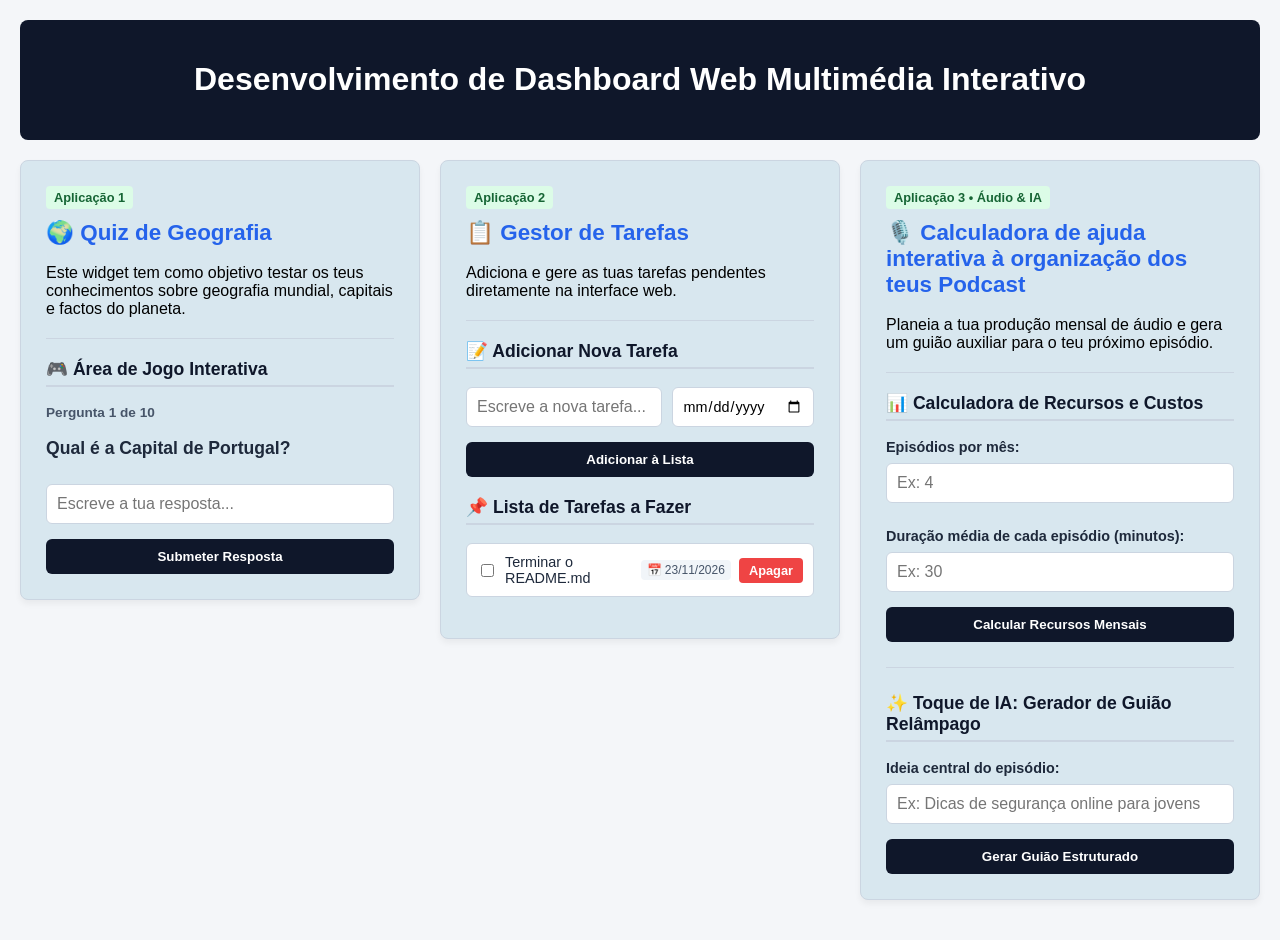
<file: index.html>
<!DOCTYPE html>
<html lang="pt-PT">

<head>
    <meta charset="UTF-8">
    <meta name="viewport" content="width=device-width, initial-scale=1.0">
    <title>Oficina Multimédia</title>

    <style>
        /* Estilo geral da página */
        body { 
            font-family: Arial, Helvetica, sans-serif; 
            background-color: #f4f6f9; 
            margin: 0; 
            padding: 20px; 
        }
        
        /* Cabeçalho da página */
        header { 
            text-align: center; 
            padding: 20px; 
            background-color: #0f172a; 
            color: white; 
            border-radius: 8px;
            max-width: 1400px;
            margin: 0 auto;
        }
        
        /* Grelha responsiva para colocar os cartões lado a lado */
        .dashboard-container { 
            display: grid;
            grid-template-columns: repeat(auto-fit, minmax(360px, 1fr));
            gap: 20px;
            max-width: 1400px;
            margin: 20px auto;
            align-items: start;
        }
        
        /* Cartão principal de cada aplicação */
        .widget-card { 
            width: 100%; 
            background: rgb(216, 231, 239); 
            padding: 25px; 
            border-radius: 8px; 
            border: 1px solid #cbd5e1; 
            box-shadow: 0 4px 6px rgba(0,0,0,0.05);
            box-sizing: border-box;
        }
        
        .widget-card h2 { 
            color: #2563eb; 
            margin-top: 0; 
            font-size: 1.4em; 
        }

        .widget-card h3 { 
            color: #0f172a; 
            font-size: 1.1em; 
            border-bottom: 2px solid #cbd5e1; 
            padding-bottom: 5px; 
            margin-top: 20px; 
        }
        
        .status-badge { 
            background: #dcfce7; 
            color: #166534; 
            padding: 4px 8px; 
            border-radius: 4px; 
            font-size: 0.8em; 
            display: inline-block; 
            margin-bottom: 10px; 
            font-weight: bold; 
        }

        input[type="number"], input[type="text"] {
            width: 100%;
            padding: 10px;
            margin-top: 8px;
            margin-bottom: 15px;
            border: 1px solid #cbd5e1;
            border-radius: 6px;
            background-color: #ffffff;
            font-size: 1em;
            box-sizing: border-box;
        }

        button {
            width: 100%;
            padding: 10px;
            background-color: #0f172a;
            color: white;
            border: none;
            border-radius: 6px;
            font-weight: bold;
            cursor: pointer;
            transition: background-color 0.2s;
        }

        button:hover {
            background-color: #1e293b;
        } 
        
        /* Adiciona aqui: */
        button:active {
            background-color: #ef4444 !important;
        }

        .hidden { display: none; }
        .text-center { text-align: center; }

        .feedback-certo { 
            color: #166534; 
            font-weight: bold; 
            margin-top: 15px; 
        }

        .feedback-errado { 
            color: #991b1b; 
            font-weight: bold; 
            margin-top: 15px; 
        }
                    
        .input-group {
            display: flex;
            gap: 10px;
            margin-top: 10px;
            margin-bottom: 15px;
        }

        .input-group input[type="text"] {
            margin: 0;
            flex: 2;
        }

        input[type="date"] {
            flex: 1;
            padding: 10px;
            border: 1px solid #cbd5e1;
            border-radius: 6px;
            background-color: #ffffff;
            font-size: 0.9em;
            font-family: inherit;
            box-sizing: border-box;
        }
        
        .mensagem-parabens {
            background-color: #dcfce7;
            color: #166534;
            border: 1px solid #86efac;
            padding: 12px;
            border-radius: 6px;
            margin-top: 15px;
            text-align: center;
            font-weight: bold;
            display: none;
        }

        #lista-tarefas {
            list-style-type: none;
            padding: 0;
            margin-top: 15px;
        }

        #lista-tarefas li {
            background: #ffffff;
            padding: 10px;
            margin-bottom: 8px;
            border-radius: 6px;
            border: 1px solid #cbd5e1;
            display: flex;
            align-items: center;
            justify-content: space-between;
            gap: 8px;
        }

        #lista-tarefas li.concluida .tarefa-texto {
            text-decoration: line-through;
            color: #64748b;
        }

        .tarefa-data {
            font-size: 0.75em;
            color: #475569;
            background-color: #f1f5f9;
            padding: 3px 6px;
            border-radius: 4px;
            white-space: nowrap;
        }

        .btn-apagar {
            background-color: #ef4444;
            color: white;
            border: none;
            padding: 5px 10px;
            border-radius: 4px;
            cursor: pointer;
            font-size: 0.8em;
            width: auto;
        }

        .btn-apagar:hover {
            background-color: #dc2626;
        }

        label {
            display: block;
            font-weight: bold;
            color: #1e293b;
            margin-top: 10px;
            font-size: 0.9em;
        }

        .resultados-grid {
            display: grid;
            grid-template-columns: repeat(3, 1fr);
            gap: 8px;
            margin-top: 15px;
        }

        .resultado-box {
            background: #ffffff;
            padding: 10px;
            border-radius: 6px;
            border: 1px solid #cbd5e1;
            text-align: center;
        }

        .resultado-valor {
            font-size: 1.1em;
            font-weight: bold;
            color: #2563eb;
            margin-top: 5px;
        }

        .guiao-box {
            background-color: #ffffff;
            padding: 15px;
            border-radius: 6px;
            border-left: 4px solid #2563eb;
            margin-top: 15px;
            display: none;
            line-height: 1.5;
            color: #1e293b;
        }
    </style>
</head>

<body>
    <!-- Cabeçalho Principal da Página -->
    <header>
        <h1>Desenvolvimento de Dashboard Web Multimédia Interativo</h1>
    </header>

    <!-- Contentor com os 3 cartões lado a lado -->
    <main class="dashboard-container">
        
        <!-- CARTÃO 1: QUIZ DE GEOGRAFIA -->
        <article class="widget-card"> 
            <span class="status-badge">Aplicação 1</span>
            <h2>🌍 Quiz de Geografia</h2>
            <p>Este widget tem como objetivo testar os teus conhecimentos sobre geografia mundial, capitais e factos do planeta.</p>
            
            <hr style="border: 0; border-top: 1px solid #cbd5e1; margin: 20px 0;">

            <h3>🎮 Área de Jogo Interativa</h3>

            <div id="quiz-container" style="margin-top: 15px;">
                <div id="pergunta-numero" style="font-size: 0.85em; color: #475569; margin-bottom: 5px; font-weight: bold;"></div>
                <p id="pergunta-texto" style="font-weight: bold; color: #1e293b; font-size: 1.1em;"></p>
                
                <input type="text" id="resposta-input" placeholder="Escreve a tua resposta...">
                <button onclick="verificarResposta()">Submeter Resposta</button>
                
                <div id="feedback" class="text-center"></div>
            </div>

            <div id="resultado-container" class="hidden text-center" style="margin-top: 15px;">
                <h3 style="color: #166534; border: none;">🎉 Jogo Terminado!</h3>
                <p id="pontuacao-texto" style="font-weight: bold; color: #1e293b; font-size: 1.1em;"></p>
                <p id="percentagem-texto" style="color: #475569;"></p>
                <button onclick="reiniciarJogo()" style="margin-top: 15px;">Jogar Novamente</button>
            </div>
        </article>

        <!-- CARTÃO 2: GESTOR DE TAREFAS -->
        <article class="widget-card"> 
            <span class="status-badge">Aplicação 2</span>
            <h2>📋 Gestor de Tarefas</h2>
            <p>Adiciona e gere as tuas tarefas pendentes diretamente na interface web.</p>
            
            <hr style="border: 0; border-top: 1px solid #cbd5e1; margin: 20px 0;">

            <h3>📝 Adicionar Nova Tarefa</h3>
            <div class="input-group">
                <input type="text" id="tarefa-input" placeholder="Escreve a nova tarefa...">
                <input type="date" id="data-input">
            </div>
            <button onclick="adicionarTarefa()">Adicionar à Lista</button>

            <div id="mensagem-feedback" class="mensagem-parabens"></div>

            <h3>📌 Lista de Tarefas a Fazer</h3>
            <ul id="lista-tarefas"></ul>
        </article>

        <!-- CARTÃO 3: CALCULADOR DE PODCAST & IA -->
        <article class="widget-card"> 
            <span class="status-badge">Aplicação 3 • Áudio & IA</span>
            <h2>🎙️ Calculadora de ajuda interativa à organização dos teus Podcast</h2>
            <p>Planeia a tua produção mensal de áudio e gera um guião auxiliar para o teu próximo episódio.</p>
            
            <hr style="border: 0; border-top: 1px solid #cbd5e1; margin: 20px 0;">

            <h3>📊 Calculadora de Recursos e Custos</h3>
            
            <label for="episodios">Episódios por mês:</label>
            <input type="number" id="episodios" placeholder="Ex: 4" min="1">

            <label for="duracao">Duração média de cada episódio (minutos):</label>
            <input type="number" id="duracao" placeholder="Ex: 30" min="1">

            <button onclick="calcularPodcast()">Calcular Recursos Mensais</button>

            <div id="resultados-area" class="resultados-grid" style="display: none;">
                <div class="resultado-box">
                    <span style="font-size: 0.8em; color: #475569;">💾 Armazenamento</span>
                    <div id="res-espaco" class="resultado-valor">0 MB</div>
                </div>
                <div class="resultado-box">
                    <span style="font-size: 0.8em; color: #475569;">✂️ Tempo de Edição</span>
                    <div id="res-edicao" class="resultado-valor">0 h</div>
                </div>
                <div class="resultado-box">
                    <span style="font-size: 0.8em; color: #475569;">💶 Custo Estimado</span>
                    <div id="res-custo" class="resultado-valor">0 €</div>
                </div>
            </div>

            <hr style="border: 0; border-top: 1px solid #cbd5e1; margin: 25px 0;">

            <h3>✨ Toque de IA: Gerador de Guião Relâmpago</h3>
            <label for="tema-podcast">Ideia central do episódio:</label>
            <input type="text" id="tema-podcast" placeholder="Ex: Dicas de segurança online para jovens">
            
            <button onclick="gerarGuiaoIA()">Gerar Guião Estruturado</button>

            <div id="guiao-resultado" class="guiao-box"></div>
        </article>

    </main>

    <!-- Script em JavaScript responsável pela lógica das aplicações -->
    <script>
        // --- 1. LÓGICA DO QUIZ DE GEOGRAFIA ---
        // Lista de Perguntas e Respostas com a correção
        const perguntas = [
            { texto: "Qual é a Capital de Portugal?", respostaCorreta: "lisboa", correcao: "Lisboa" },
            { texto: "Quantos oceanos existem no planeta?", respostaCorreta: "5", correcao: "5" },
            { texto: "Qual a capital da Holanda?", respostaCorreta: "amesterdão", correcao: "Amesterdão" },
            { texto: "Qual a capital da Grécia?", respostaCorreta: "atenas", correcao: "Atenas" },
            { texto: "Qual é o país de capital Berna?", respostaCorreta: "suíça", correcao: "Suíça" },
            { texto: "Qual é o maior continente do mundo em área?", respostaCorreta: "ásia", correcao: "Ásia" },
            { texto: "Qual é o rio mais longo do mundo?", respostaCorreta: "rio nilo", correcao: "Rio Nilo" },
            { texto: "Qual é o ponto mais alto do planeta Terra?", respostaCorreta: "monte everest", correcao: "Monte Everest" },
            { texto: "Qual o menor país do mundo em extensão territorial?", respostaCorreta: "vaticano", correcao: "Vaticano" },
            { texto: "Qual é a linha imaginária que divide a Terra em Hemisfério Norte e Hemisfério Sul?", respostaCorreta: "linha do equador", correcao: "Linha do Equador" }
        ];

        // Variáveis para controlar o jogo
        let indiceAtual = 0;  // Guarda o número da pergunta atual
        let score = 0;  // Conta o número de respostas corretas

        // Seleciona os Elementos do HTML
        const perguntaTexto = document.getElementById("pergunta-texto");
        const perguntaNumero = document.getElementById("pergunta-numero");
        const respostaInput = document.getElementById("resposta-input");
        const feedback = document.getElementById("feedback");
        const quizContainer = document.getElementById("quiz-container");
        const resultadoContainer = document.getElementById("resultado-container");
        const pontuacaoTexto = document.getElementById("pontuacao-texto");
        const percentagemTexto = document.getElementById("percentagem-texto");

        // Função para carregar a pergunta atual
        function carregarPergunta() {
            // Verifica se ainda há perguntas para responder
            if (indiceAtual < perguntas.length) {
                perguntaNumero.textContent = `Pergunta ${indiceAtual + 1} de ${perguntas.length}`;
                perguntaTexto.textContent = perguntas[indiceAtual].texto;
                respostaInput.value = "";  // Limpa o campo de resposta
                feedback.textContent = "";  // Limpa os feedback
            } else {
                mostrarResultados();  // Quando acaba o quiz mostra o resultado final
            }
        }

        // Função para verificar a resposta do utilizador
        function verificarResposta() {
            // Obtém a resposta do utilizador e converte para minúsculas e retira os espaços em branco
            const respostaUtilizador = respostaInput.value.trim().toLowerCase();
            const atual = perguntas[indiceAtual];

            // Verifica se a resposta do utilizador está correta
            if (respostaUtilizador === atual.respostaCorreta) {
                score++;  // Aumenta a pontuação
                feedback.textContent = "✅ Certo!";
                feedback.className = "text-center feedback-certo";
            } else {
                feedback.textContent = `❌ Resposta Errada, era: ${atual.correcao}`;
                feedback.className = "text-center feedback-errado";
            }

            indiceAtual++;  // Avança para a próxima pergunta
            setTimeout(carregarPergunta, 2500);  // Espera este tempo até passar para a próxima questão
        }

        // Função para mostrar os resultados finais
        function mostrarResultados() {
            quizContainer.classList.add("hidden");  // Esconde o quiz
            resultadoContainer.classList.remove("hidden");  // Mostra o ecrã de resultados
            pontuacaoTexto.textContent = `Obtiveste ${score} Resposta(s) Certa(s) em ${perguntas.length}.`;
            
            // Calcula a percentagem de respostas corretas
            const percentagem = (score / perguntas.length) * 100;
            percentagemTexto.textContent = `A tua percentagem é de ${percentagem}%`;
        }

        // Função para reiniciar o jogo
        function reiniciarJogo() {
            indiceAtual = 0;
            score = 0;
            resultadoContainer.classList.add("hidden");
            quizContainer.classList.remove("hidden");
            carregarPergunta();
        }

        // Inicia o quiz carregando a primeira pergunta
        carregarPergunta();


        // --- 2. LÓGICA DO GESTOR DE TAREFAS ---
        // Lista inicial de tarefas
        let tarefas = [
            { texto: "Terminar o README.md", data: "2026-11-23", concluida: false }
        ];

        // Seleciona os Elementos do HTML
        const inputTarefa = document.getElementById("tarefa-input");
        const inputData = document.getElementById("data-input");
        const listaTarefas = document.getElementById("lista-tarefas");
        const mensagemFeedback = document.getElementById("mensagem-feedback");

        // Formata a data de AAAA-MM-DD para DD/MM/AAAA
        function formatarData(dataStr) {
            if (!dataStr) return "Sem data";
            const partes = dataStr.split("-");
            return `${partes[2]}/${partes[1]}/${partes[0]}`;
        }

        // Insere as tarefas na lista
        function renderizarTarefas() {
            listaTarefas.innerHTML = "";  // Limpa a lista antes de voltar a formatar
            
            tarefas.forEach((tarefa, index) => {
                const li = document.createElement("li");
                if (tarefa.concluida) {
                    li.classList.add("concluida"); // Riscar a tarefa se estiver concluída
                }

                // Formata o conteúdo da tarefa
                li.innerHTML = `
                    <label style="display: flex; align-items: center; gap: 8px; cursor: pointer; flex: 1; margin: 0; font-weight: normal;">
                        <input type="checkbox" ${tarefa.concluida ? "checked" : ""} onclick="alternarConcluida(${index})">
                        <span class="tarefa-texto">${tarefa.texto}</span>
                    </label>
                    <span class="tarefa-data">📅 ${formatarData(tarefa.data)}</span>
                    <button class="btn-apagar" onclick="apagarTarefa(${index})">Apagar</button>
                `;
                
                listaTarefas.appendChild(li);
            });
        }

        // Função para adicionar uma nova tarefa
        function adicionarTarefa() {
            const texto = inputTarefa.value.trim();
            const data = inputData.value;
            
            if (texto !== "") {
                tarefas.push({ texto: texto, data: data, concluida: false });
                inputTarefa.value = "";  // Limpa o input da tarefa
                inputData.value = "";  // Limpa o input da data
                renderizarTarefas();  // Atualiza a lista de tarefas
            }
        }

        // Função para concluir uma tarefa
        function alternarConcluida(index) {
            tarefas[index].concluida = !tarefas[index].concluida;
            renderizarTarefas();
        }

        function apagarTarefa(index) {
            const tarefaRemovida = tarefas[index];
            
            // Verifica se a tarefa estava marcada como concluída antes de apagar
            if (tarefaRemovida.concluida) {
                mostrarParabens(tarefaRemovida.texto);
            }

            tarefas.splice(index, 1);  // Remove a tarefa da lista
            renderizarTarefas();
        }

        // Função para mostrar mensagem de parabéns
        function mostrarParabens(nomeTarefa) {
            mensagemFeedback.textContent = `🎉 Parabéns! Concluíste a tarefa "${nomeTarefa}"!`;
            mensagemFeedback.style.display = "block";
            
            // Esconde a mensagem automaticamente após 4 segundos
            setTimeout(() => {
                mensagemFeedback.style.display = "none";
            }, 4000);
        }

        // Carregar a lista inicial ao abrir a página
        renderizarTarefas();


        // --- 3. LÓGICA DO PODCAST & IA ---
        // Função de Cálculo (Equivalente à lógica matemática em Python)
        function calcularPodcast() {
            const episodios = parseInt(document.getElementById("episodios").value) || 0;  // Guarda os valores dos inputs
            const duracao = parseInt(document.getElementById("duracao").value) || 0;

            if (episodios <= 0 || duracao <= 0) {
                alert("Por favor, insere valores válidos superiores a zero.");  // Valida os inputs        
                return;
            }

            const minutosTotais = episodios * duracao;  // Calcula o total de minutos

            // Estimativas padrão de produção áudio:
            // - Áudio MP3 alta qualidade (192 kbps) ocupa = 1.44 MB por minuto
            // - Edição de áudio demora em média 2.5x o tempo bruto gravado
            // - Custo estimado (alojamento + horas técnicas) = 15€ por episódio + 0.50€/min
            const espacoMB = (minutosTotais * 1.44).toFixed(1);  // Calcula o espaço necessário em MB
            const horasEdicao = ((minutosTotais * 2.5) / 60).toFixed(1);  // Calcula o tempo de edição em horas
            const custoTotal = (episodios * 15 + minutosTotais * 0.50).toFixed(2);  // Calcula o custo total

            // Converte os valores para HTML
            document.getElementById("res-espaco").textContent = `${espacoMB} MB`; 
            document.getElementById("res-edicao").textContent = `${horasEdicao} h`;
            document.getElementById("res-custo").textContent = `${custoTotal} €`;
            
            // Exibe os resultados
            document.getElementById("resultados-area").style.display = "grid";
        }

        // Função do Toque de IA (Gera o guião estruturado com base no tema)
        function gerarGuiaoIA() {
            const tema = document.getElementById("tema-podcast").value.trim();  // Analisa o valor do input
            const caixaGuiao = document.getElementById("guiao-resultado");

            if (!tema) {
                alert("Escreve primeiro uma ideia central para o episódio!");  // Valida o input
                return;
            }

            // Gera o guião estruturado em HTML
            caixaGuiao.innerHTML = `
                <h4 style="margin-top: 0; color: #0f172a;">📄 Guião Relâmpago: "${tema}"</h4>
                <p><strong>1. Introdução Cativante (0:00 - 1:30):</strong><br>
                "Olá a todos e bem-vindos a mais um episódio! Já alguma vez pararam para pensar no impacto real de <em>${tema}</em> no nosso dia a dia? Hoje vamos desmistificar tudo o que precisas de saber."</p>
                
                <p><strong>2. Tópicos Principais:</strong></p>
                <ul style="margin-top: 5px; padding-left: 20px; list-style-type: disc;">
                    <li style="background: none; border: none; padding: 2px 0; display: list-item;"><strong>Tópico 1 - O Cenário Atual:</strong> Porque é que <em>${tema}</em> é um assunto urgente neste momento.</li>
                    <li style="background: none; border: none; padding: 2px 0; display: list-item;"><strong>Tópico 2 - Erros Comuns:</strong> Os 3 maiores mitos ou falhas que a maioria das pessoas comete nesta área.</li>
                    <li style="background: none; border: none; padding: 2px 0; display: list-item;"><strong>Tópico 3 - Dicas Práticas:</strong> Passos simples que podes aplicar hoje mesmo para melhorar os teus resultados.</li>
                </ul>

                <p style="margin-bottom: 0;"><strong>3. Chamada para Ação Final (CTA):</strong><br>
                "Se este episódio te ajudou a perceber melhor <em>${tema}</em>, subscreve o podcast, partilha com um amigo e deixa nos comentários qual o tema que queres ouvir na próxima semana!"</p>
            `;

            // Exibe o guião gerado
            caixaGuiao.style.display = "block";
        }
    </script>
</body>

</html>
</file>
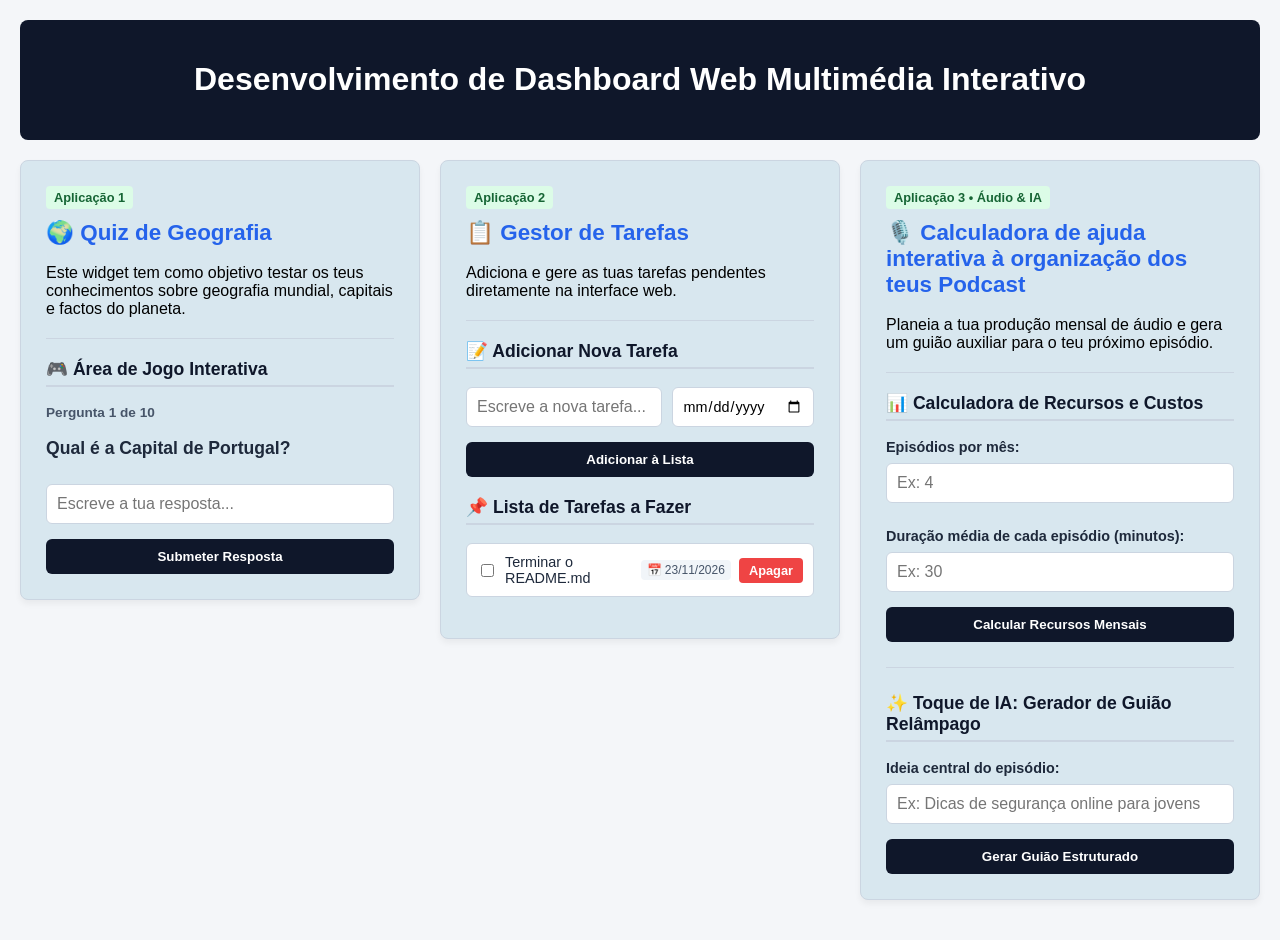
<file: Programa otimizado com ia.html>
<!DOCTYPE html>
<html lang="pt-PT">

<head>
    <meta charset="UTF-8">
    <meta name="viewport" content="width=device-width, initial-scale=1.0">
    <title>Oficina Multimédia</title>

    <style>
        /* Estilo geral da página */
        body { 
            font-family: Arial, Helvetica, sans-serif; 
            background-color: #f4f6f9; 
            margin: 0; 
            padding: 20px; 
        }
        
        /* Cabeçalho da página */
        header { 
            text-align: center; 
            padding: 20px; 
            background-color: #0f172a; 
            color: white; 
            border-radius: 8px;
            max-width: 1400px;
            margin: 0 auto;
        }
        
        /* Grelha responsiva para colocar os cartões lado a lado */
        .dashboard-container { 
            display: grid;
            grid-template-columns: repeat(auto-fit, minmax(360px, 1fr));
            gap: 20px;
            max-width: 1400px;
            margin: 20px auto;
            align-items: start;
        }
        
        /* Cartão principal de cada aplicação */
        .widget-card { 
            width: 100%; 
            background: rgb(216, 231, 239); 
            padding: 25px; 
            border-radius: 8px; 
            border: 1px solid #cbd5e1; 
            box-shadow: 0 4px 6px rgba(0,0,0,0.05);
            box-sizing: border-box;
        }
        
        .widget-card h2 { 
            color: #2563eb; 
            margin-top: 0; 
            font-size: 1.4em; 
        }

        .widget-card h3 { 
            color: #0f172a; 
            font-size: 1.1em; 
            border-bottom: 2px solid #cbd5e1; 
            padding-bottom: 5px; 
            margin-top: 20px; 
        }
        
        .status-badge { 
            background: #dcfce7; 
            color: #166534; 
            padding: 4px 8px; 
            border-radius: 4px; 
            font-size: 0.8em; 
            display: inline-block; 
            margin-bottom: 10px; 
            font-weight: bold; 
        }

        input[type="number"], input[type="text"] {
            width: 100%;
            padding: 10px;
            margin-top: 8px;
            margin-bottom: 15px;
            border: 1px solid #cbd5e1;
            border-radius: 6px;
            background-color: #ffffff;
            font-size: 1em;
            box-sizing: border-box;
        }

        button {
            width: 100%;
            padding: 10px;
            background-color: #0f172a;
            color: white;
            border: none;
            border-radius: 6px;
            font-weight: bold;
            cursor: pointer;
            transition: background-color 0.2s;
        }

        button:hover {
            background-color: #1e293b;
        } 
        
        /* Adiciona aqui: */
        button:active {
            background-color: #ef4444 !important;
        }

        .hidden { display: none; }
        .text-center { text-align: center; }

        .feedback-certo { 
            color: #166534; 
            font-weight: bold; 
            margin-top: 15px; 
        }

        .feedback-errado { 
            color: #991b1b; 
            font-weight: bold; 
            margin-top: 15px; 
        }
                    
        .input-group {
            display: flex;
            gap: 10px;
            margin-top: 10px;
            margin-bottom: 15px;
        }

        .input-group input[type="text"] {
            margin: 0;
            flex: 2;
        }

        input[type="date"] {
            flex: 1;
            padding: 10px;
            border: 1px solid #cbd5e1;
            border-radius: 6px;
            background-color: #ffffff;
            font-size: 0.9em;
            font-family: inherit;
            box-sizing: border-box;
        }
        
        .mensagem-parabens {
            background-color: #dcfce7;
            color: #166534;
            border: 1px solid #86efac;
            padding: 12px;
            border-radius: 6px;
            margin-top: 15px;
            text-align: center;
            font-weight: bold;
            display: none;
        }

        #lista-tarefas {
            list-style-type: none;
            padding: 0;
            margin-top: 15px;
        }

        #lista-tarefas li {
            background: #ffffff;
            padding: 10px;
            margin-bottom: 8px;
            border-radius: 6px;
            border: 1px solid #cbd5e1;
            display: flex;
            align-items: center;
            justify-content: space-between;
            gap: 8px;
        }

        #lista-tarefas li.concluida .tarefa-texto {
            text-decoration: line-through;
            color: #64748b;
        }

        .tarefa-data {
            font-size: 0.75em;
            color: #475569;
            background-color: #f1f5f9;
            padding: 3px 6px;
            border-radius: 4px;
            white-space: nowrap;
        }

        .btn-apagar {
            background-color: #ef4444;
            color: white;
            border: none;
            padding: 5px 10px;
            border-radius: 4px;
            cursor: pointer;
            font-size: 0.8em;
            width: auto;
        }

        .btn-apagar:hover {
            background-color: #dc2626;
        }

        label {
            display: block;
            font-weight: bold;
            color: #1e293b;
            margin-top: 10px;
            font-size: 0.9em;
        }

        .resultados-grid {
            display: grid;
            grid-template-columns: repeat(3, 1fr);
            gap: 8px;
            margin-top: 15px;
        }

        .resultado-box {
            background: #ffffff;
            padding: 10px;
            border-radius: 6px;
            border: 1px solid #cbd5e1;
            text-align: center;
        }

        .resultado-valor {
            font-size: 1.1em;
            font-weight: bold;
            color: #2563eb;
            margin-top: 5px;
        }

        .guiao-box {
            background-color: #ffffff;
            padding: 15px;
            border-radius: 6px;
            border-left: 4px solid #2563eb;
            margin-top: 15px;
            display: none;
            line-height: 1.5;
            color: #1e293b;
        }
    </style>
</head>

<body>
    <!-- Cabeçalho Principal da Página -->
    <header>
        <h1>Desenvolvimento de Dashboard Web Multimédia Interativo</h1>
    </header>

    <!-- Contentor com os 3 cartões lado a lado -->
    <main class="dashboard-container">
        
        <!-- CARTÃO 1: QUIZ DE GEOGRAFIA -->
        <article class="widget-card"> 
            <span class="status-badge">Aplicação 1</span>
            <h2>🌍 Quiz de Geografia</h2>
            <p>Este widget tem como objetivo testar os teus conhecimentos sobre geografia mundial, capitais e factos do planeta.</p>
            
            <hr style="border: 0; border-top: 1px solid #cbd5e1; margin: 20px 0;">

            <h3>🎮 Área de Jogo Interativa</h3>

            <div id="quiz-container" style="margin-top: 15px;">
                <div id="pergunta-numero" style="font-size: 0.85em; color: #475569; margin-bottom: 5px; font-weight: bold;"></div>
                <p id="pergunta-texto" style="font-weight: bold; color: #1e293b; font-size: 1.1em;"></p>
                
                <input type="text" id="resposta-input" placeholder="Escreve a tua resposta...">
                <button onclick="verificarResposta()">Submeter Resposta</button>
                
                <div id="feedback" class="text-center"></div>
            </div>

            <div id="resultado-container" class="hidden text-center" style="margin-top: 15px;">
                <h3 style="color: #166534; border: none;">🎉 Jogo Terminado!</h3>
                <p id="pontuacao-texto" style="font-weight: bold; color: #1e293b; font-size: 1.1em;"></p>
                <p id="percentagem-texto" style="color: #475569;"></p>
                <button onclick="reiniciarJogo()" style="margin-top: 15px;">Jogar Novamente</button>
            </div>
        </article>

        <!-- CARTÃO 2: GESTOR DE TAREFAS -->
        <article class="widget-card"> 
            <span class="status-badge">Aplicação 2</span>
            <h2>📋 Gestor de Tarefas</h2>
            <p>Adiciona e gere as tuas tarefas pendentes diretamente na interface web.</p>
            
            <hr style="border: 0; border-top: 1px solid #cbd5e1; margin: 20px 0;">

            <h3>📝 Adicionar Nova Tarefa</h3>
            <div class="input-group">
                <input type="text" id="tarefa-input" placeholder="Escreve a nova tarefa...">
                <input type="date" id="data-input">
            </div>
            <button onclick="adicionarTarefa()">Adicionar à Lista</button>

            <div id="mensagem-feedback" class="mensagem-parabens"></div>

            <h3>📌 Lista de Tarefas a Fazer</h3>
            <ul id="lista-tarefas"></ul>
        </article>

        <!-- CARTÃO 3: CALCULADOR DE PODCAST & IA -->
        <article class="widget-card"> 
            <span class="status-badge">Aplicação 3 • Áudio & IA</span>
            <h2>🎙️ Calculadora de ajuda interativa à organização dos teus Podcast</h2>
            <p>Planeia a tua produção mensal de áudio e gera um guião auxiliar para o teu próximo episódio.</p>
            
            <hr style="border: 0; border-top: 1px solid #cbd5e1; margin: 20px 0;">

            <h3>📊 Calculadora de Recursos e Custos</h3>
            
            <label for="episodios">Episódios por mês:</label>
            <input type="number" id="episodios" placeholder="Ex: 4" min="1">

            <label for="duracao">Duração média de cada episódio (minutos):</label>
            <input type="number" id="duracao" placeholder="Ex: 30" min="1">

            <button onclick="calcularPodcast()">Calcular Recursos Mensais</button>

            <div id="resultados-area" class="resultados-grid" style="display: none;">
                <div class="resultado-box">
                    <span style="font-size: 0.8em; color: #475569;">💾 Armazenamento</span>
                    <div id="res-espaco" class="resultado-valor">0 MB</div>
                </div>
                <div class="resultado-box">
                    <span style="font-size: 0.8em; color: #475569;">✂️ Tempo de Edição</span>
                    <div id="res-edicao" class="resultado-valor">0 h</div>
                </div>
                <div class="resultado-box">
                    <span style="font-size: 0.8em; color: #475569;">💶 Custo Estimado</span>
                    <div id="res-custo" class="resultado-valor">0 €</div>
                </div>
            </div>

            <hr style="border: 0; border-top: 1px solid #cbd5e1; margin: 25px 0;">

            <h3>✨ Toque de IA: Gerador de Guião Relâmpago</h3>
            <label for="tema-podcast">Ideia central do episódio:</label>
            <input type="text" id="tema-podcast" placeholder="Ex: Dicas de segurança online para jovens">
            
            <button onclick="gerarGuiaoIA()">Gerar Guião Estruturado</button>

            <div id="guiao-resultado" class="guiao-box"></div>
        </article>

    </main>

    <!-- Script em JavaScript responsável pela lógica das aplicações -->
    <script>
        // --- 1. LÓGICA DO QUIZ DE GEOGRAFIA ---
        // Lista de Perguntas e Respostas com a correção
        const perguntas = [
            { texto: "Qual é a Capital de Portugal?", respostaCorreta: "lisboa", correcao: "Lisboa" },
            { texto: "Quantos oceanos existem no planeta?", respostaCorreta: "5", correcao: "5" },
            { texto: "Qual a capital da Holanda?", respostaCorreta: "amesterdão", correcao: "Amesterdão" },
            { texto: "Qual a capital da Grécia?", respostaCorreta: "atenas", correcao: "Atenas" },
            { texto: "Qual é o país de capital Berna?", respostaCorreta: "suíça", correcao: "Suíça" },
            { texto: "Qual é o maior continente do mundo em área?", respostaCorreta: "ásia", correcao: "Ásia" },
            { texto: "Qual é o rio mais longo do mundo?", respostaCorreta: "rio nilo", correcao: "Rio Nilo" },
            { texto: "Qual é o ponto mais alto do planeta Terra?", respostaCorreta: "monte everest", correcao: "Monte Everest" },
            { texto: "Qual o menor país do mundo em extensão territorial?", respostaCorreta: "vaticano", correcao: "Vaticano" },
            { texto: "Qual é a linha imaginária que divide a Terra em Hemisfério Norte e Hemisfério Sul?", respostaCorreta: "linha do equador", correcao: "Linha do Equador" }
        ];

        // Variáveis para controlar o jogo
        let indiceAtual = 0;  // Guarda o número da pergunta atual
        let score = 0;  // Conta o número de respostas corretas

        // Seleciona os Elementos do HTML
        const perguntaTexto = document.getElementById("pergunta-texto");
        const perguntaNumero = document.getElementById("pergunta-numero");
        const respostaInput = document.getElementById("resposta-input");
        const feedback = document.getElementById("feedback");
        const quizContainer = document.getElementById("quiz-container");
        const resultadoContainer = document.getElementById("resultado-container");
        const pontuacaoTexto = document.getElementById("pontuacao-texto");
        const percentagemTexto = document.getElementById("percentagem-texto");

        // Função para carregar a pergunta atual
        function carregarPergunta() {
            // Verifica se ainda há perguntas para responder
            if (indiceAtual < perguntas.length) {
                perguntaNumero.textContent = `Pergunta ${indiceAtual + 1} de ${perguntas.length}`;
                perguntaTexto.textContent = perguntas[indiceAtual].texto;
                respostaInput.value = "";  // Limpa o campo de resposta
                feedback.textContent = "";  // Limpa os feedback
            } else {
                mostrarResultados();  // Quando acaba o quiz mostra o resultado final
            }
        }

        // Função para verificar a resposta do utilizador
        function verificarResposta() {
            // Obtém a resposta do utilizador e converte para minúsculas e retira os espaços em branco
            const respostaUtilizador = respostaInput.value.trim().toLowerCase();
            const atual = perguntas[indiceAtual];

            // Verifica se a resposta do utilizador está correta
            if (respostaUtilizador === atual.respostaCorreta) {
                score++;  // Aumenta a pontuação
                feedback.textContent = "✅ Certo!";
                feedback.className = "text-center feedback-certo";
            } else {
                feedback.textContent = `❌ Resposta Errada, era: ${atual.correcao}`;
                feedback.className = "text-center feedback-errado";
            }

            indiceAtual++;  // Avança para a próxima pergunta
            setTimeout(carregarPergunta, 2500);  // Espera este tempo até passar para a próxima questão
        }

        // Função para mostrar os resultados finais
        function mostrarResultados() {
            quizContainer.classList.add("hidden");  // Esconde o quiz
            resultadoContainer.classList.remove("hidden");  // Mostra o ecrã de resultados
            pontuacaoTexto.textContent = `Obtiveste ${score} Resposta(s) Certa(s) em ${perguntas.length}.`;
            
            // Calcula a percentagem de respostas corretas
            const percentagem = (score / perguntas.length) * 100;
            percentagemTexto.textContent = `A tua percentagem é de ${percentagem}%`;
        }

        // Função para reiniciar o jogo
        function reiniciarJogo() {
            indiceAtual = 0;
            score = 0;
            resultadoContainer.classList.add("hidden");
            quizContainer.classList.remove("hidden");
            carregarPergunta();
        }

        // Inicia o quiz carregando a primeira pergunta
        carregarPergunta();


        // --- 2. LÓGICA DO GESTOR DE TAREFAS ---
        // Lista inicial de tarefas
        let tarefas = [
            { texto: "Terminar o README.md", data: "2026-11-23", concluida: false }
        ];

        // Seleciona os Elementos do HTML
        const inputTarefa = document.getElementById("tarefa-input");
        const inputData = document.getElementById("data-input");
        const listaTarefas = document.getElementById("lista-tarefas");
        const mensagemFeedback = document.getElementById("mensagem-feedback");

        // Formata a data de AAAA-MM-DD para DD/MM/AAAA
        function formatarData(dataStr) {
            if (!dataStr) return "Sem data";
            const partes = dataStr.split("-");
            return `${partes[2]}/${partes[1]}/${partes[0]}`;
        }

        // Insere as tarefas na lista
        function renderizarTarefas() {
            listaTarefas.innerHTML = "";  // Limpa a lista antes de voltar a formatar
            
            tarefas.forEach((tarefa, index) => {
                const li = document.createElement("li");
                if (tarefa.concluida) {
                    li.classList.add("concluida"); // Riscar a tarefa se estiver concluída
                }

                // Formata o conteúdo da tarefa
                li.innerHTML = `
                    <label style="display: flex; align-items: center; gap: 8px; cursor: pointer; flex: 1; margin: 0; font-weight: normal;">
                        <input type="checkbox" ${tarefa.concluida ? "checked" : ""} onclick="alternarConcluida(${index})">
                        <span class="tarefa-texto">${tarefa.texto}</span>
                    </label>
                    <span class="tarefa-data">📅 ${formatarData(tarefa.data)}</span>
                    <button class="btn-apagar" onclick="apagarTarefa(${index})">Apagar</button>
                `;
                
                listaTarefas.appendChild(li);
            });
        }

        // Função para adicionar uma nova tarefa
        function adicionarTarefa() {
            const texto = inputTarefa.value.trim();
            const data = inputData.value;
            
            if (texto !== "") {
                tarefas.push({ texto: texto, data: data, concluida: false });
                inputTarefa.value = "";  // Limpa o input da tarefa
                inputData.value = "";  // Limpa o input da data
                renderizarTarefas();  // Atualiza a lista de tarefas
            }
        }

        // Função para concluir uma tarefa
        function alternarConcluida(index) {
            tarefas[index].concluida = !tarefas[index].concluida;
            renderizarTarefas();
        }

        function apagarTarefa(index) {
            const tarefaRemovida = tarefas[index];
            
            // Verifica se a tarefa estava marcada como concluída antes de apagar
            if (tarefaRemovida.concluida) {
                mostrarParabens(tarefaRemovida.texto);
            }

            tarefas.splice(index, 1);  // Remove a tarefa da lista
            renderizarTarefas();
        }

        // Função para mostrar mensagem de parabéns
        function mostrarParabens(nomeTarefa) {
            mensagemFeedback.textContent = `🎉 Parabéns! Concluíste a tarefa "${nomeTarefa}"!`;
            mensagemFeedback.style.display = "block";
            
            // Esconde a mensagem automaticamente após 4 segundos
            setTimeout(() => {
                mensagemFeedback.style.display = "none";
            }, 4000);
        }

        // Carregar a lista inicial ao abrir a página
        renderizarTarefas();


        // --- 3. LÓGICA DO PODCAST & IA ---
        // Função de Cálculo (Equivalente à lógica matemática em Python)
        function calcularPodcast() {
            const episodios = parseInt(document.getElementById("episodios").value) || 0;  // Guarda os valores dos inputs
            const duracao = parseInt(document.getElementById("duracao").value) || 0;

            if (episodios <= 0 || duracao <= 0) {
                alert("Por favor, insere valores válidos superiores a zero.");  // Valida os inputs        
                return;
            }

            const minutosTotais = episodios * duracao;  // Calcula o total de minutos

            // Estimativas padrão de produção áudio:
            // - Áudio MP3 alta qualidade (192 kbps) ocupa = 1.44 MB por minuto
            // - Edição de áudio demora em média 2.5x o tempo bruto gravado
            // - Custo estimado (alojamento + horas técnicas) = 15€ por episódio + 0.50€/min
            const espacoMB = (minutosTotais * 1.44).toFixed(1);  // Calcula o espaço necessário em MB
            const horasEdicao = ((minutosTotais * 2.5) / 60).toFixed(1);  // Calcula o tempo de edição em horas
            const custoTotal = (episodios * 15 + minutosTotais * 0.50).toFixed(2);  // Calcula o custo total

            // Converte os valores para HTML
            document.getElementById("res-espaco").textContent = `${espacoMB} MB`; 
            document.getElementById("res-edicao").textContent = `${horasEdicao} h`;
            document.getElementById("res-custo").textContent = `${custoTotal} €`;
            
            // Exibe os resultados
            document.getElementById("resultados-area").style.display = "grid";
        }

        // Função do Toque de IA (Gera o guião estruturado com base no tema)
        function gerarGuiaoIA() {
            const tema = document.getElementById("tema-podcast").value.trim();  // Analisa o valor do input
            const caixaGuiao = document.getElementById("guiao-resultado");

            if (!tema) {
                alert("Escreve primeiro uma ideia central para o episódio!");  // Valida o input
                return;
            }

            // Gera o guião estruturado em HTML
            caixaGuiao.innerHTML = `
                <h4 style="margin-top: 0; color: #0f172a;">📄 Guião Relâmpago: "${tema}"</h4>
                <p><strong>1. Introdução Cativante (0:00 - 1:30):</strong><br>
                "Olá a todos e bem-vindos a mais um episódio! Já alguma vez pararam para pensar no impacto real de <em>${tema}</em> no nosso dia a dia? Hoje vamos desmistificar tudo o que precisas de saber."</p>
                
                <p><strong>2. Tópicos Principais:</strong></p>
                <ul style="margin-top: 5px; padding-left: 20px; list-style-type: disc;">
                    <li style="background: none; border: none; padding: 2px 0; display: list-item;"><strong>Tópico 1 - O Cenário Atual:</strong> Porque é que <em>${tema}</em> é um assunto urgente neste momento.</li>
                    <li style="background: none; border: none; padding: 2px 0; display: list-item;"><strong>Tópico 2 - Erros Comuns:</strong> Os 3 maiores mitos ou falhas que a maioria das pessoas comete nesta área.</li>
                    <li style="background: none; border: none; padding: 2px 0; display: list-item;"><strong>Tópico 3 - Dicas Práticas:</strong> Passos simples que podes aplicar hoje mesmo para melhorar os teus resultados.</li>
                </ul>

                <p style="margin-bottom: 0;"><strong>3. Chamada para Ação Final (CTA):</strong><br>
                "Se este episódio te ajudou a perceber melhor <em>${tema}</em>, subscreve o podcast, partilha com um amigo e deixa nos comentários qual o tema que queres ouvir na próxima semana!"</p>
            `;

            // Exibe o guião gerado
            caixaGuiao.style.display = "block";
        }
    </script>
</body>

</html>
</file>
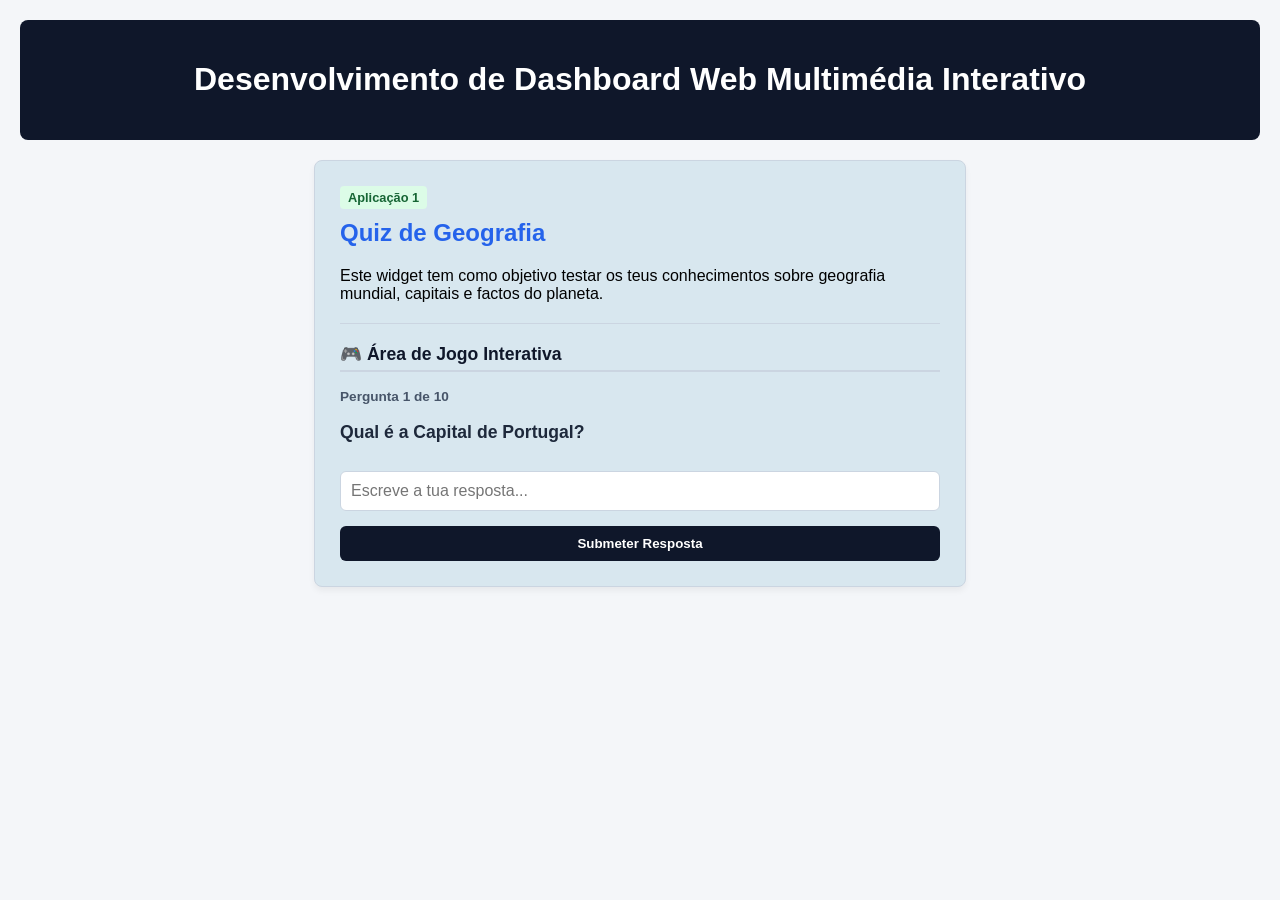
<file: projeto 1 com ia melhorado do quiz.html>
<!DOCTYPE html> <!-- Diz ao navegador que o documento é HTML5 -->
<html lang="pt-PT"> <!-- Para o texto ser em português -->

<head>
    <meta charset="UTF-8"> <!-- Garante que acentos e cedilhas aparecem corretamente -->
    <meta name="viewport" content="width=device-width, initial-scale=1.0"> <!-- Adapta a página ao tamanho do ecrã -->
    <title>Oficina Multimédia</title> <!-- Texto que aparece no separador do navegador -->

    <!-- Folha de estilos (CSS) com o teu design -->
    <style>
        /* Estilo geral da página */
        body { 
            font-family: Arial, Helvetica, sans-serif; 
            background-color: #f4f6f9; 
            margin: 0; 
            padding: 20px; 
        }
        
        /* Cabeçalho da página */
        header { 
            text-align: center; 
            padding: 20px; 
            background-color: #0f172a; 
            color: white; 
            border-radius: 8px; 
        }
        
        /* Contentor central para o cartão */
        .dashboard-container { 
            display: flex; 
            justify-content: center; 
            margin-top: 20px; 
        }
        
        /* Cartão principal que contém tudo em ordem */
        .widget-card { 
            width: 100%; 
            max-width: 600px; 
            background: rgb(216, 231, 239); 
            padding: 25px; 
            border-radius: 8px; 
            border: 1px solid #cbd5e1; 
            box-shadow: 0 4px 6px rgba(0,0,0,0.05); 
        }
        
        /* Títulos h2 e h3 dentro do cartão */
        .widget-card h2 { 
            color: #2563eb; 
            margin-top: 0; 
            font-size: 1.5em; 
        }

        .widget-card h3 { 
            color: #0f172a; 
            font-size: 1.1em; 
            border-bottom: 2px solid #cbd5e1; 
            padding-bottom: 5px; 
            margin-top: 20px; 
        }
        
        /* Pequena etiqueta verde (crachá) */
        .status-badge { 
            background: #dcfce7; 
            color: #166534; 
            padding: 4px 8px; 
            border-radius: 4px; 
            font-size: 0.8em; 
            display: inline-block; 
            margin-bottom: 10px; 
            font-weight: bold; }

        /* Caixa de texto do Quiz */
        input[type="text"] {
            width: 100%;
            padding: 10px;
            margin-top: 10px;
            margin-bottom: 15px;
            border: 1px solid #cbd5e1;
            border-radius: 6px;
            background-color: #ffffff;
            font-size: 1em;
            box-sizing: border-box;
        }

        /* Estilização dos botões */
        button {
            width: 100%;
            padding: 10px;
            background-color: #0f172a;
            color: white;
            border: none;
            border-radius: 6px;
            font-weight: bold;
            cursor: pointer;
            transition: background-color 0.2s;
        }

        button:hover {
            background-color: #1e293b;
        }

        /* Classes auxiliares */
        .hidden { 
            display: none; 
        }

        .text-center { 
            text-align: center; 
        }

        .feedback-certo { 
            color: #166534; 
            font-weight: bold;
            margin-top: 15px; 
        }

        .feedback-errado { 
            color: #991b1b; 
            font-weight: bold; 
            margin-top: 15px; 
        }
    </style>
</head>

<body>

    <!-- Cabeçalho Principal da Página -->
    <header>
        <h1>Desenvolvimento de Dashboard Web Multimédia Interativo</h1>
    </header>

    <!-- Conteúdo principal -->
    <main class="dashboard-container">
        
        <!-- CARTÃO ÚNICO: Explicação e Jogo em Ordem -->
        <article class="widget-card"> 
            
            <!-- 1. IDENTIFICAÇÃO E TÍTULO -->
            <span class="status-badge">Aplicação 1</span>
            <h2>Quiz de Geografia</h2>
            <p>Este widget tem como objetivo testar os teus conhecimentos sobre geografia mundial, capitais e factos do planeta.</p>
            
            <!-- Linha separadora visual -->
            <hr style="border: 0; border-top: 1px solid #cbd5e1; margin: 20px 0;">

            <!-- 2. ÁREA DE JOGO EM ORDEM -->
            <h3>🎮 Área de Jogo Interativa</h3>

            <!-- Ecrã onde as perguntas e respostas aparecem -->
            <div id="quiz-container" style="margin-top: 15px;">
                <div id="pergunta-numero" style="font-size: 0.85em; color: #475569; margin-bottom: 5px; font-weight: bold;"></div>
                <p id="pergunta-texto" style="font-weight: bold; color: #1e293b; font-size: 1.1em;"></p>
                
                <input type="text" id="resposta-input" placeholder="Escreve a tua resposta...">
                
                <button onclick="verificarResposta()">Submeter Resposta</button>
                
                <div id="feedback" class="text-center"></div>
            </div>

            <!--Ecrã Final (Escondido até terminar o quiz)-->
            <div id="resultado-container" class="hidden text-center" style="margin-top: 15px;">
                <h3 style="color: #166534; border: none;">🎉 Jogo Terminado!</h3>
                <p id="pontuacao-texto" style="font-weight: bold; color: #1e293b; font-size: 1.1em;"></p>
                <p id="percentagem-texto" style="color: #475569;"></p>
                <button onclick="reiniciarJogo()" style="margin-top: 15px;">Jogar Novamente</button>
            </div>

        </article>

    </main>

    <!--Script em JavaScript responsável pela lógica do jogo-->
    <script>
        <!--Lista de Perguntas e Respostas com a correção-->
        const perguntas = [
            { texto: "Qual é a Capital de Portugal?", respostaCorreta: "lisboa", correcao: "Lisboa" },
            { texto: "Quantos oceanos existem no planeta?", respostaCorreta: "5", correcao: "5" },
            { texto: "Qual a capital da Holanda?", respostaCorreta: "amesterdão", correcao: "Amesterdão" },
            { texto: "Qual a capital da Grécia?", respostaCorreta: "atenas", correcao: "Atenas" },
            { texto: "Qual é o país de capital Berna?", respostaCorreta: "suíça", correcao: "Suíça" },
            { texto: "Qual é o maior continente do mundo em área?", respostaCorreta: "ásia", correcao: "Ásia" },
            { texto: "Qual é o rio mais longo do mundo?", respostaCorreta: "rio nilo", correcao: "Rio Nilo" },
            { texto: "Qual é o ponto mais alto do planeta Terra?", respostaCorreta: "monte everest", correcao: "Monte Everest" },
            { texto: "Qual o menor país do mundo em extensão territorial?", respostaCorreta: "vaticano", correcao: "Vaticano" },
            { texto: "Qual é a linha imaginária que divide a Terra em Hemisfério Norte e Hemisfério Sul?", respostaCorreta: "linha do equador", correcao: "Linha do Equador" }
        ];

        <!--Variáveis para controlar o jogo-->
        let indiceAtual = 0;  <!--Guarda o número da pergunta atual-->
        let score = 0;  <!--Conta o número de respostas corretas-->

        <!--Seleciona os Elementos do HTML-->
        const perguntaTexto = document.getElementById("pergunta-texto");
        const perguntaNumero = document.getElementById("pergunta-numero");
        const respostaInput = document.getElementById("resposta-input");
        const feedback = document.getElementById("feedback");
        const quizContainer = document.getElementById("quiz-container");
        const resultadoContainer = document.getElementById("resultado-container");
        const pontuacaoTexto = document.getElementById("pontuacao-texto");
        const percentagemTexto = document.getElementById("percentagem-texto");

        <!--Função para carregar a pergunta atual-->
        function carregarPergunta() {
            <!--Verifica se ainda há perguntas para responder-->
            if (indiceAtual < perguntas.length) {
                perguntaNumero.textContent = `Pergunta ${indiceAtual + 1} de ${perguntas.length}`;
                perguntaTexto.textContent = perguntas[indiceAtual].texto;
                respostaInput.value = "";  <!-- Limpa o campo de resposta -->
                feedback.textContent = "";  <!-- Limpa os feedback-->
            } else {
                mostrarResultados();  <!--Quando acaba o quiz mostra o resultado final-->
            }
        }

        <!--Função para verificar a resposta do utilizador-->
        function verificarResposta() {
            <!--Obtém a resposta do utilizador e converte para minúsculas e retira os espaços em branco-->
            const respostaUtilizador = respostaInput.value.trim().toLowerCase();
            const atual = perguntas[indiceAtual];

            <!--Verifica se a resposta do utilizador está correta-->
            if (respostaUtilizador === atual.respostaCorreta) {
                score++;  <!--Aumenta a pontuação-->
                feedback.textContent = "✅ Certo!";
                feedback.className = "text-center feedback-certo";
            } else {
                feedback.textContent = `❌ Resposta Errada, era: ${atual.correcao}`;
                feedback.className = "text-center feedback-errado";
            }

            indiceAtual++;  <!--Avança para a próxima pergunta-->
            setTimeout(carregarPergunta, 2500);  <!--Espera este tempo até passar para a próxima questão-->
        }

        <!--Função para mostrar os resultados finais-->
        function mostrarResultados() {
            quizContainer.classList.add("hidden");  <!--Esconde o quiz-->
            resultadoContainer.classList.remove("hidden");  <!--Mostra o ecrã de resultados-->
            pontuacaoTexto.textContent = `Obtiveste ${score} Resposta(s) Certa(s) em ${perguntas.length}.`;
            
            <!--Calcula a percentagem de respostas corretas-->
            const percentagem = (score / perguntas.length) * 100;
            percentagemTexto.textContent = `A tua percentagem é de ${percentagem}%`;
        }

        <!--Função para reiniciar o jogo-->
        function reiniciarJogo() {
            indiceAtual = 0;
            score = 0;
            resultadoContainer.classList.add("hidden");
            quizContainer.classList.remove("hidden");
            carregarPergunta();
        }

        <!--Inicia o quiz carregando a primeira pergunta-->
        carregarPergunta();
    </script>

</body>

</html>
</file>
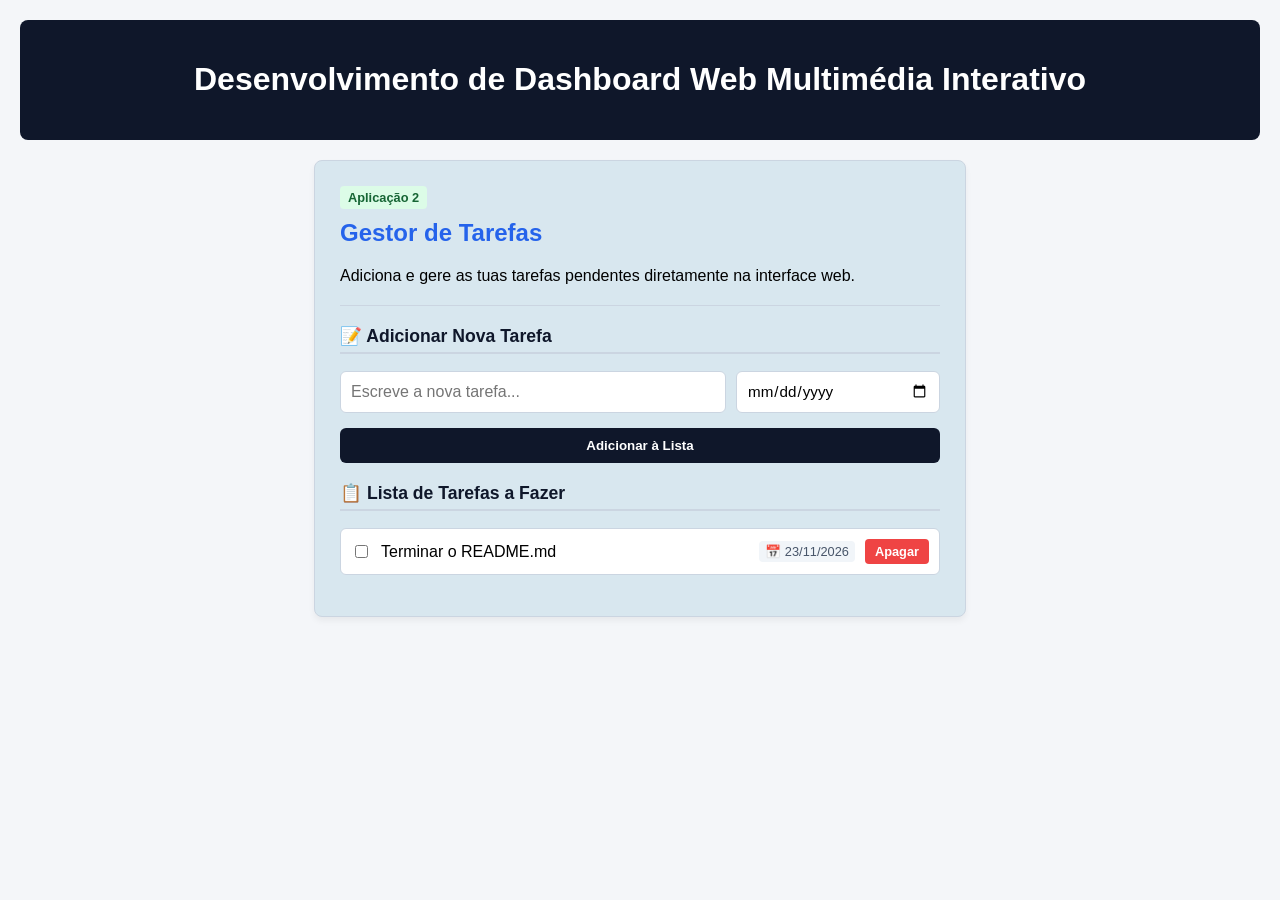
<file: projeto 2.1 com ia melhorado gestor de tarefas.html>
<!DOCTYPE html>
<html lang="pt-PT">

<head>
    <meta charset="UTF-8">
    <meta name="viewport" content="width=device-width, initial-scale=1.0">
    <title>Oficina Multimédia</title>

    <style>
        /* Estilo geral da página */
        body { 
            font-family: Arial, Helvetica, sans-serif; 
            background-color: #f4f6f9; 
            margin: 0; 
            padding: 20px; 
        }
        
        /* Cabeçalho da página */
        header { 
            text-align: center; 
            padding: 20px; 
            background-color: #0f172a; 
            color: white; 
            border-radius: 8px; 
        }
        
        /* Contentor central para o cartão */
        .dashboard-container { 
            display: flex; 
            justify-content: center; 
            margin-top: 20px; 
        }
        
        /* Cartão principal */
        .widget-card { 
            width: 100%; 
            max-width: 600px; 
            background: rgb(216, 231, 239); 
            padding: 25px; 
            border-radius: 8px; 
            border: 1px solid #cbd5e1; 
            box-shadow: 0 4px 6px rgba(0,0,0,0.05); 
        }
        
        /* Títulos */
        .widget-card h2 { 
            color: #2563eb; 
            margin-top: 0; 
            font-size: 1.5em; 
        }
        
        .widget-card h3 { 
            color: #0f172a; 
            font-size: 1.1em; 
            border-bottom: 2px solid #cbd5e1; 
            padding-bottom: 5px; 
            margin-top: 20px; 
        }
        
        /* Etiqueta de status */
        .status-badge { 
            background: #dcfce7; 
            color: #166534; 
            padding: 4px 8px; 
            border-radius: 4px; 
            font-size: 0.8em; 
            display: inline-block; 
            margin-bottom: 10px; 
            font-weight: bold; 
        }

        /* Caixa de texto e data */                    
        .input-group {
            display: flex;
            gap: 10px;
            margin-top: 10px;
            margin-bottom: 15px;
        }

        input[type="text"] {              
            flex: 2;
            padding: 10px;
            border: 1px solid #cbd5e1;
            border-radius: 6px;
            background-color: #ffffff;
            font-size: 1em;
            box-sizing: border-box;
        }

        input[type="date"] {
            flex: 1;
            padding: 10px;
            border: 1px solid #cbd5e1;
            border-radius: 6px;
            background-color: #ffffff;
            font-size: 0.95em;
            font-family: inherit;
            box-sizing: border-box;
        }

        /* Botões */                    
        button {
            width: 100%;
            padding: 10px;
            background-color: #0f172a;
            color: white;
            border: none;
            border-radius: 6px;
            font-weight: bold;
            cursor: pointer;
            transition: background-color 0.2s;
        }

        button:hover {
            background-color: #1e293b;                
        }

        /* Mensagem de Parabéns */
        .mensagem-parabens {
            background-color: #dcfce7;
            color: #166534;
            border: 1px solid #86efac;
            padding: 12px;
            border-radius: 6px;
            margin-top: 15px;
            text-align: center;
            font-weight: bold;
            display: none;
        }

        /* Lista de tarefas */
        ul {
            list-style-type: none;
            padding: 0;
            margin-top: 15px;
        }

        li {
            background: #ffffff;
            padding: 10px;
            margin-bottom: 8px;
            border-radius: 6px;
            border: 1px solid #cbd5e1;
            display: flex;
            align-items: center;
            justify-content: space-between;
            gap: 10px;
        }

        li.concluida .tarefa-texto {
            text-decoration: line-through;
            color: #64748b;
        }

        .tarefa-data {
            font-size: 0.8em;
            color: #475569;
            background-color: #f1f5f9;
            padding: 3px 6px;
            border-radius: 4px;
            white-space: nowrap;
        }

        .btn-apagar {
            background-color: #ef4444;
            color: white;
            border: none;
            padding: 5px 10px;
            border-radius: 4px;
            cursor: pointer;
            font-size: 0.8em;
            width: auto;
        }

        .btn-apagar:hover {
            background-color: #dc2626;
        }
    </style>
</head>

<body>

    <header>
        <h1>Desenvolvimento de Dashboard Web Multimédia Interativo</h1>
    </header>

    <main class="dashboard-container">
        <article class="widget-card"> 
            <span class="status-badge">Aplicação 2</span>
            <h2>Gestor de Tarefas</h2>
            <p>Adiciona e gere as tuas tarefas pendentes diretamente na interface web.</p>
            
            <hr style="border: 0; border-top: 1px solid #cbd5e1; margin: 20px 0;">

            <h3>📝 Adicionar Nova Tarefa</h3>
            <div class="input-group">
                <input type="text" id="tarefa-input" placeholder="Escreve a nova tarefa...">
                <input type="date" id="data-input">
            </div>
            <button onclick="adicionarTarefa()">Adicionar à Lista</button>

            <!-- Caixa de alerta para os parabéns -->
            <div id="mensagem-feedback" class="mensagem-parabens"></div>

            <h3>📋 Lista de Tarefas a Fazer</h3>
            <ul id="lista-tarefas">
                <!-- As tarefas aparecem aqui dinamicamente -->
            </ul>
        </article>
    </main>

    <script>
        <!--Lista inicial de tarefas-->
        let tarefas = [
            { texto: "Terminar o README.md", data: "2026-11-23", concluida: false }
        ];

        <!--Seleciona os Elementos do HTML-->
        const inputTarefa = document.getElementById("tarefa-input");
        const inputData = document.getElementById("data-input");
        const listaTarefas = document.getElementById("lista-tarefas");
        const mensagemFeedback = document.getElementById("mensagem-feedback");

        <!--Formata a data de AAAA-MM-DD para DD/MM/AAAA-->
        function formatarData(dataStr) {
            if (!dataStr) return "Sem data";
            const partes = dataStr.split("-");
            return `${partes[2]}/${partes[1]}/${partes[0]}`;
        }

        <!--Insere as tarefas na lista-->
        function renderizarTarefas() {
            listaTarefas.innerHTML = "";  <!--Limpa a lista antes de foltara formatar-->
            
            tarefas.forEach((tarefa, index) => {
                const li = document.createElement("li");
                if (tarefa.concluida) {
                    li.classList.add("concluida"); <!--Riscar a tarefa se estiver concluída-->
                }

                <!--Formata o conteúdo da tarefa-->
                li.innerHTML = `
                    <label style="display: flex; align-items: center; gap: 10px; cursor: pointer; flex: 1;">
                        <input type="checkbox" ${tarefa.concluida ? "checked" : ""} onclick="alternarConcluida(${index})">
                        <span class="tarefa-texto">${tarefa.texto}</span>
                    </label>
                    <span class="tarefa-data">📅 ${formatarData(tarefa.data)}</span>
                    <button class="btn-apagar" onclick="apagarTarefa(${index})">Apagar</button>
                `;
                
                listaTarefas.appendChild(li);
            });
        }

        <!--Função para adicionar uma nova tarefa-->
        function adicionarTarefa() {
            const texto = inputTarefa.value.trim();
            const data = inputData.value;
            
            if (texto !== "") {
                tarefas.push({ texto: texto, data: data, concluida: false });
                inputTarefa.value = "";  <!--Limpa o input da tarefa-->
                inputData.value = "";  <!--Limpa o input da data-->
                renderizarTarefas();  <!--Atualiza a lista de tarefas-->
            }
        }

        <!--Função para concluir uma tarefa-->
        function alternarConcluida(index) {
            tarefas[index].concluida = !tarefas[index].concluida;
            renderizarTarefas();
        }

        function apagarTarefa(index) {
            const tarefaRemovida = tarefas[index];
            
            // Verifica se a tarefa estava marcada como concluída antes de apagar
            if (tarefaRemovida.concluida) {
                mostrarParabens(tarefaRemovida.texto);
            }

            tarefas.splice(index, 1);  <!--Remove a tarefa da lista-->
            renderizarTarefas();
        }

        <!--Função para mostrar mensagem de parabéns-->
        function mostrarParabens(nomeTarefa) {
            mensagemFeedback.textContent = `🎉 Parabéns! Concluíste a tarefa "${nomeTarefa}"!`;
            mensagemFeedback.style.display = "block";
            
            // Esconde a mensagem automaticamente após 4 segundos
            setTimeout(() => {
                mensagemFeedback.style.display = "none";
            }, 4000);
        }

        // Carregar a lista inicial ao abrir a página
        renderizarTarefas();
    </script>

</body>

</html>
</file>
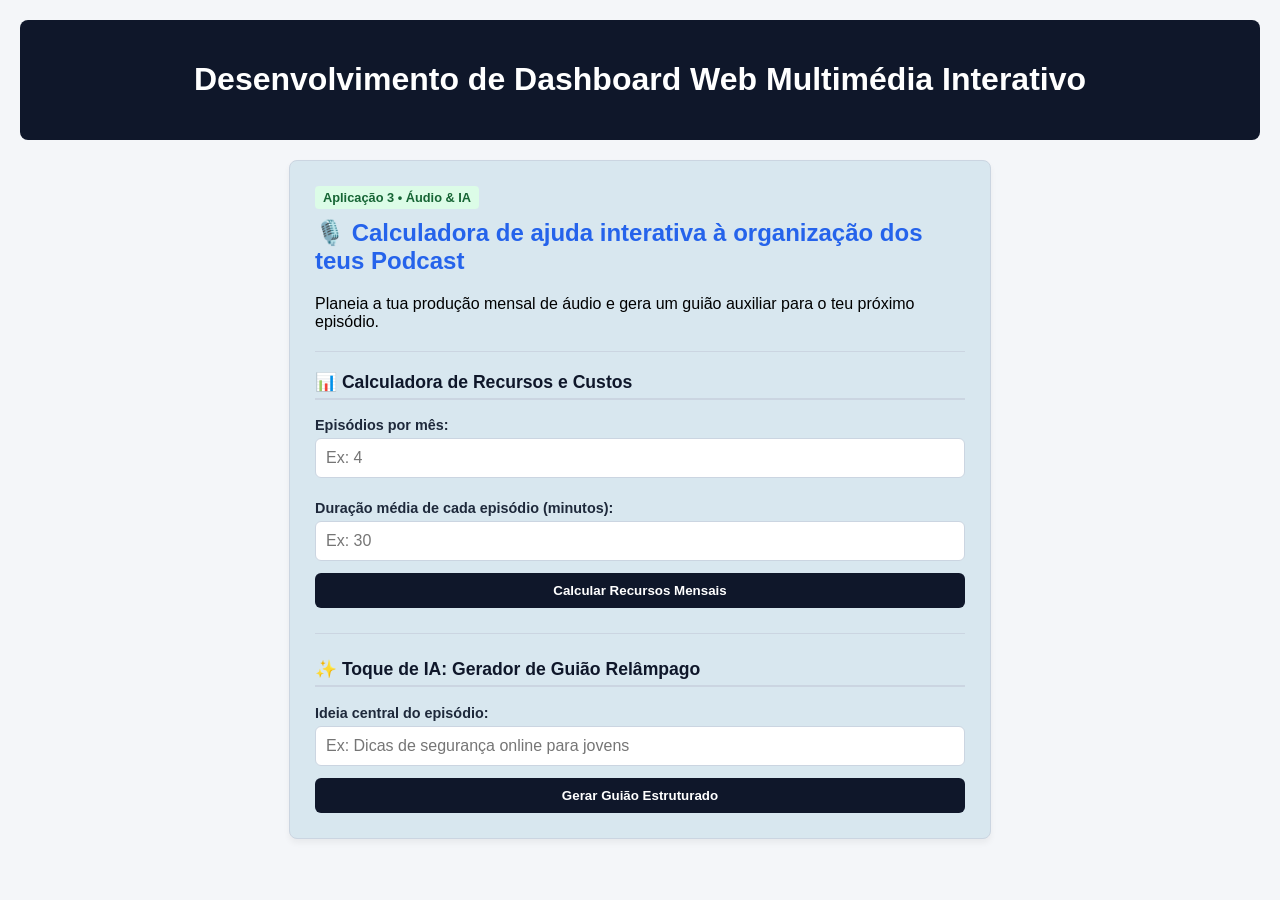
<file: Projeto 3 com ia calculadora.html>
<!DOCTYPE html>
<html lang="pt-PT">

<head>
    <meta charset="UTF-8">
    <meta name="viewport" content="width=device-width, initial-scale=1.0">
    <title>Oficina Multimédia</title>

    <style>
        /* Estilo geral da página */
        body { 
            font-family: Arial, Helvetica, sans-serif; 
            background-color: #f4f6f9; 
            margin: 0; 
            padding: 20px; 
        }
        
        /* Cabeçalho da página */
        header { 
            text-align: center; 
            padding: 20px; 
            background-color: #0f172a; 
            color: white; 
            border-radius: 8px; 
        }
        
        /* Contentor central para o cartão */
        .dashboard-container { 
            display: flex; 
            justify-content: center; 
            margin-top: 20px; 
        }
        
        /* Cartão principal */
        .widget-card { 
            width: 100%; 
            max-width: 650px; 
            background: rgb(216, 231, 239); 
            padding: 25px; 
            border-radius: 8px; 
            border: 1px solid #cbd5e1; 
            box-shadow: 0 4px 6px rgba(0,0,0,0.05); 
        }
        
        /* Títulos */
        .widget-card h2 { 
            color: #2563eb; 
            margin-top: 0; 
            font-size: 1.5em; 
        }
        
        .widget-card h3 { 
            color: #0f172a; 
            font-size: 1.1em; 
            border-bottom: 2px solid #cbd5e1; 
            padding-bottom: 5px; 
            margin-top: 20px; 
        }
        
        /* Etiqueta de status */
        .status-badge { 
            background: #dcfce7; 
            color: #166534; 
            padding: 4px 8px; 
            border-radius: 4px; 
            font-size: 0.8em; 
            display: inline-block; 
            margin-bottom: 10px; 
            font-weight: bold; 
        }

        /* Inputs e Labels */                       
        label {
            display: block;
            font-weight: bold;
            color: #1e293b;
            margin-top: 10px;
            font-size: 0.9em;
        }

        input[type="number"], input[type="text"] {
            width: 100%;
            padding: 10px;
            margin-top: 5px;
            margin-bottom: 12px;
            border: 1px solid #cbd5e1;
            border-radius: 6px;
            background-color: #ffffff;
            font-size: 1em;
            box-sizing: border-box;
        }

        /* Grelha para os resultados da calculadora */
        .resultados-grid {
            display: grid;
            grid-template-columns: repeat(auto-fit, minmax(160px, 1fr));
            gap: 10px;
            margin-top: 15px;
        }

        .resultado-box {
            background: #ffffff;
            padding: 12px;
            border-radius: 6px;
            border: 1px solid #cbd5e1;
            text-align: center;
        }

        .resultado-valor {
            font-size: 1.2em;
            font-weight: bold;
            color: #2563eb;
            margin-top: 5px;
        }

        /* Botões */              
        button {
            width: 100%;
            padding: 10px;
            background-color: #0f172a;
            color: white;
            border: none;
            border-radius: 6px;
            font-weight: bold;
            cursor: pointer;
            transition: background-color 0.2s;
        }

        button:hover {
            background-color: #1e293b;            
        }

        /* Caixa do Guião de IA */
        .guiao-box {
            background-color: #ffffff;
            padding: 15px;
            border-radius: 6px;
            border-left: 4px solid #2563eb;
            margin-top: 15px;
            display: none;
            line-height: 1.5;
            color: #1e293b;
        }
    </style>
</head>

<body>

    <header>
        <h1>Desenvolvimento de Dashboard Web Multimédia Interativo</h1>
    </header>

    <main class="dashboard-container">
        <article class="widget-card"> 
            <span class="status-badge">Aplicação 3 • Áudio & IA</span>
            <h2>🎙️ Calculadora de ajuda interativa à organização dos teus Podcast</h2>
            <p>Planeia a tua produção mensal de áudio e gera um guião auxiliar para o teu próximo episódio.</p>
            
            <hr style="border: 0; border-top: 1px solid #cbd5e1; margin: 20px 0;">

            <!-- 1. CALCULADORA DE PRODUÇÃO -->
            <h3>📊 Calculadora de Recursos e Custos</h3>
            
            <label for="episodios">Episódios por mês:</label>
            <input type="number" id="episodios"  placeholder="Ex: 4" min="1">

            <label for="duracao">Duração média de cada episódio (minutos):</label>
            <input type="number" id="duracao"  placeholder="Ex: 30" min="1">

            <button onclick="calcularPodcast()">Calcular Recursos Mensais</button>

            <!-- Resultados -->
            <div id="resultados-area" class="resultados-grid" style="display: none;">
                <div class="resultado-box">
                    <span style="font-size: 0.85em; color: #475569;">💾 Armazenamento</span>
                    <div id="res-espaco" class="resultado-valor">0 MB</div>
                </div>
                <div class="resultado-box">
                    <span style="font-size: 0.85em; color: #475569;">✂️ Tempo de Edição</span>
                    <div id="res-edicao" class="resultado-valor">0 h</div>
                </div>
                <div class="resultado-box">
                    <span style="font-size: 0.85em; color: #475569;">💶 Custo Estimado</span>
                    <div id="res-custo" class="resultado-valor">0 €</div>
                </div>
            </div>

            <hr style="border: 0; border-top: 1px solid #cbd5e1; margin: 25px 0;">

            <!-- 2. TOQUE DE IA: GERADOR DE GUIÃO -->
            <h3>✨ Toque de IA: Gerador de Guião Relâmpago</h3>
            <label for="tema-podcast">Ideia central do episódio:</label>
            <input type="text" id="tema-podcast" placeholder="Ex: Dicas de segurança online para jovens">
            
            <button onclick="gerarGuiaoIA()">Gerar Guião Estruturado</button>

            <div id="guiao-resultado" class="guiao-box"></div>
        </article>
    </main>

    <script>
        <!--Função de Cálculo (Equivalente à lógica matemática em Python)-->
        function calcularPodcast() {
            const episodios = parseInt(document.getElementById("episodios").value) || 0;  <!--Guarda os valores dos inputs-->
            const duracao = parseInt(document.getElementById("duracao").value) || 0;

            if (episodios <= 0 || duracao <= 0) {
                alert("Por favor, insere valores válidos superiores a zero.");  <!-- Valida os inputs-->                
                return;
            }

            const minutosTotais = episodios * duracao;  <!--Calcula o total de minutos-->

            <!--Estimativas padrão de produção áudio:-->
            <!-- Áudio MP3 alta qualidade (192 kbps) ocupa = 1.44 MB por minuto-->
            <!--Edição de áudio demora em média 2.5x o tempo bruto gravado-->
            <!--Custo estimado (alojamento + horas técnicas) = 15€ por episódio + 0.50€/min-->
            const espacoMB = (minutosTotais * 1.44).toFixed(1);  <!--Calcula o espaço necessário em MB-->
            const horasEdicao = ((minutosTotais * 2.5) / 60).toFixed(1);  <!--Calcula o tempo de edição em horas-->
            const custoTotal = (episodios * 15 + minutosTotais * 0.50).toFixed(2);  <!--Calcula o custo total-->

            <!--Converte os valores para HTML-->
            document.getElementById("res-espaco").textContent = `${espacoMB} MB`; 
            document.getElementById("res-edicao").textContent = `${horasEdicao} horas`;
            document.getElementById("res-custo").textContent = `${custoTotal} €`;
            
            <!--Exibe os resultados-->
            document.getElementById("resultados-area").style.display = "grid";
        }

        <!--Função do Toque de IA (Gera o guião estruturado com base no tema)-->
        function gerarGuiaoIA() {
            const tema = document.getElementById("tema-podcast").value.trim();  <!--Analisa o valor do input-->
            const caixaGuiao = document.getElementById("guiao-resultado");

            if (!tema) {
                alert("Escreve primeiro uma ideia central para o episódio!");  <!--Valida o input-->
                return;
            }

            <!--Gera o guião estruturado em HTML-->
            caixaGuiao.innerHTML = `
                <h4 style="margin-top: 0; color: #0f172a;">📄 Guião Relâmpago: "${tema}"</h4>
                <p><strong>1. Introdução Cativante (0:00 - 1:30):</strong><br>
                "Olá a todos e bem-vindos a mais um episódio! Já alguma vez pararam para pensar no impacto real de <em>${tema}</em> no nosso dia a dia? Hoje vamos desmistificar tudo o que precisas de saber."</p>
                
                <p><strong>2. Tópicos Principais:</strong></p>
                <ul style="margin-top: 5px; padding-left: 20px;">
                    <li><strong>Tópico 1 - O Cenário Atual:</strong> Porque é que <em>${tema}</em> é um assunto urgente neste momento.</li>
                    <li><strong>Tópico 2 - Erros Comuns:</strong> Os 3 maiores mitos ou falhas que a maioria das pessoas comete nesta área.</li>
                    <li><strong>Tópico 3 - Dicas Práticas:</strong> Passos simples que podes aplicar hoje mesmo para melhorar os teus resultados.</li>
                </ul>

                <p style="margin-bottom: 0;"><strong>3. Chamada para Ação Final (CTA):</strong><br>
                "Se este episódio te ajudou a perceber melhor <em>${tema}</em>, subscreve o podcast, partilha com um amigo e deixa nos comentários qual o tema que queres ouvir na próxima semana!"</p>
            `;

            <!--Exibe o guião gerado-->
            caixaGuiao.style.display = "block";
        }
    </script>

</body>
</html>
</file>
